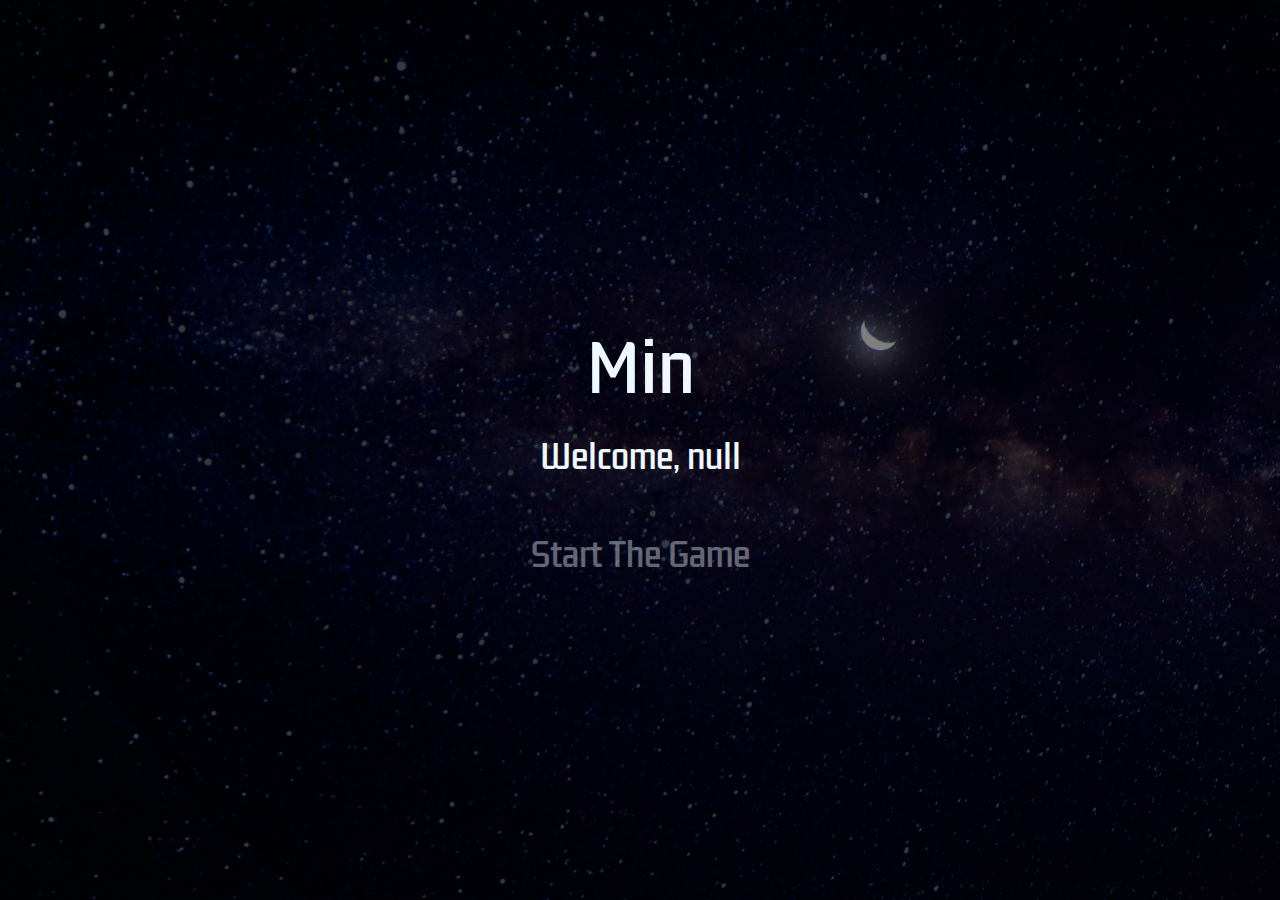
<file: index.html>
<!DOCTYPE html>
<html lang="en">
  <head>
    <meta charset="UTF-8" />
    <meta http-equiv="X-UA-Compatible" content="IE=edge" />
    <meta name="viewport" content="width=device-width, initial-scale=1.0" />
    <title>Document</title>
    <link rel="stylesheet" href="./assets/css/index.css" />
  </head>
  <body>
    <div id="title">Minesweeper Game</div>
    <div id="greet"></div>
    <div class="link">
      <a href="/load.html">Start The Game</a>
      <script src="./assets/js/type.js"></script>

      <script src="./assets/js/init.js"></script>
    </div>
  </body>
</html>
</file>
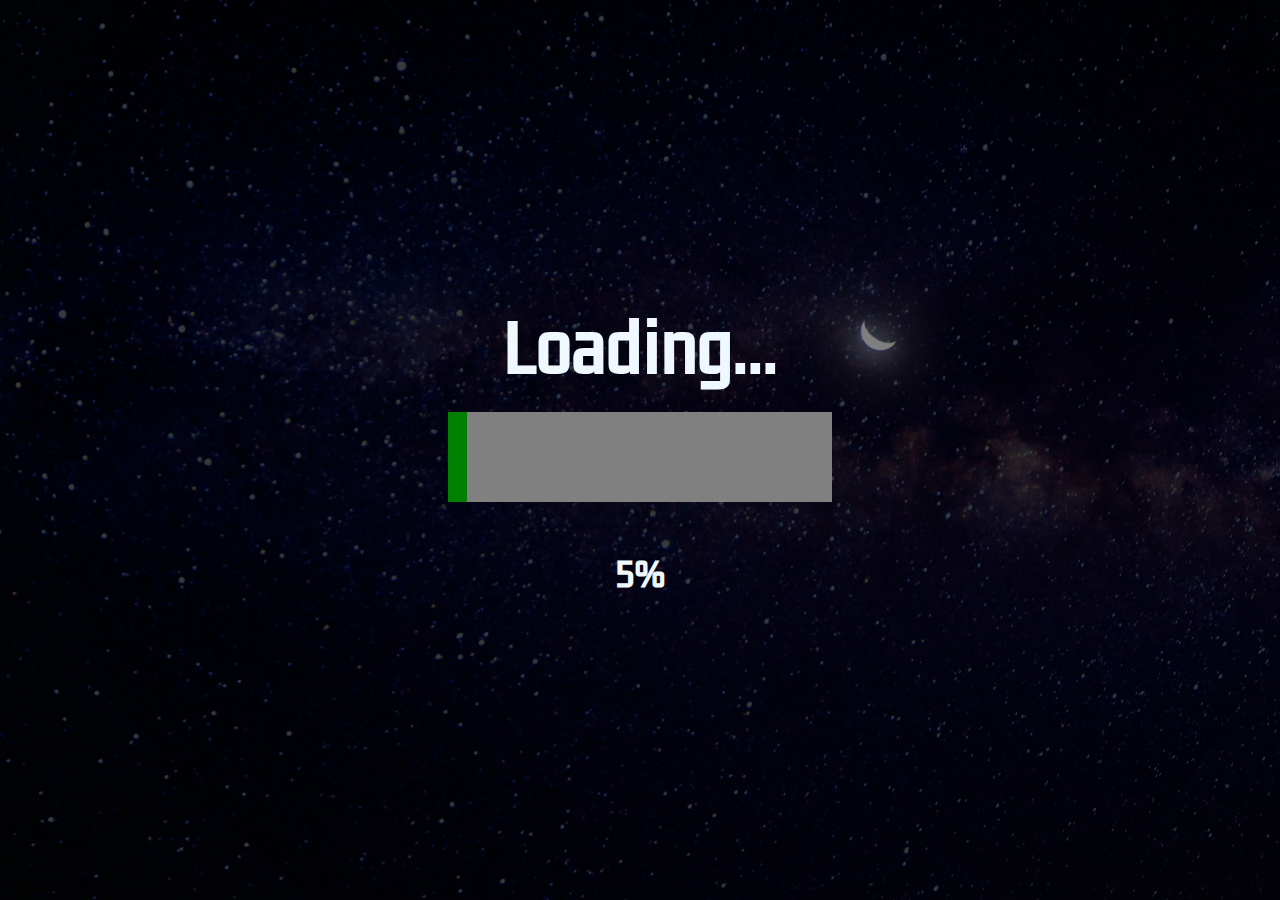
<file: load.html>
<!DOCTYPE html>
<html lang="en">
  <head>
    <meta charset="UTF-8" />
    <meta http-equiv="X-UA-Compatible" content="IE=edge" />
    <meta name="viewport" content="width=device-width, initial-scale=1.0" />
    <title>Loading</title>
    <style>
      #prog {
        width: 30%;
        height: 10vh;
        background-color: white;
      }
    </style>
    <link rel="stylesheet" href="./assets/css/index.css" />
  </head>
  <body>
    <h1 id="title">Loading...</h1>
    <progress value="0" max="100" id="prog"></progress>
    <h3 id="per"></h3>
    <script>
      var prog = document.querySelector("#prog");
      var val = prog.value;
      var per = document.querySelector("#per");
      var id = setInterval(frame, 100);
      function frame() {
        if (val >= 100) {
          clearInterval(id);
          window.location.replace("./main.html");
        }
        prog.value = val;
        val++;
        per.innerText = val - 1 + "%";
        console.log(val);
      }
    </script>
  </body>
</html>
</file>
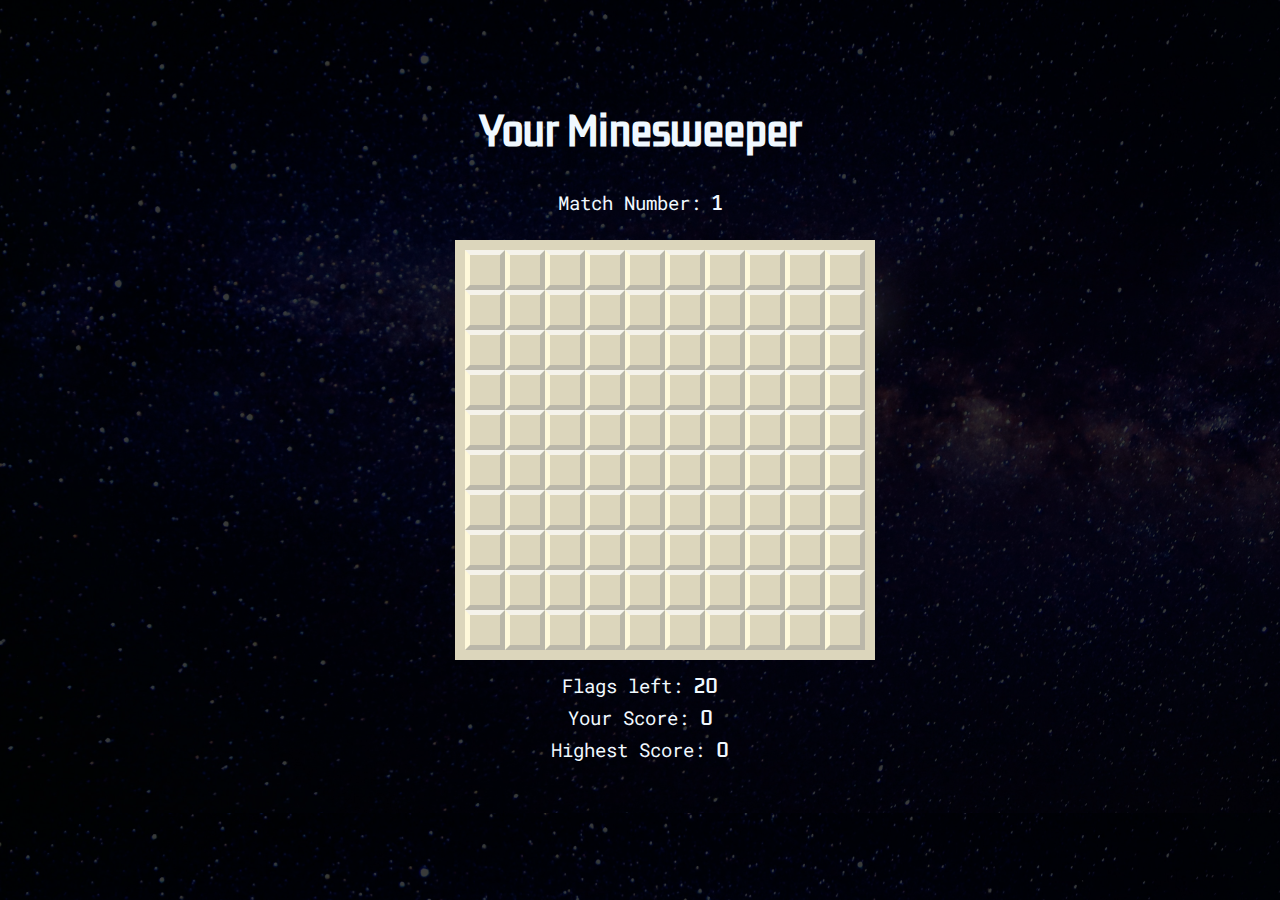
<file: main.html>
<!DOCTYPE html>
<html lang="en" dir="ltr">
<head>
  <meta charset="UTF-8">
  <title>Minesweeper</title>
  <link rel="stylesheet" href="./assets/css/style.css"></link>
  <script src="./assets/js/app.js" charset="utf-8"></script>
  <link href="https://fonts.googleapis.com/css2?family=Roboto+Mono:wght@700&display=swap" rel="stylesheet">
</head>
<body>

  <div class="container">

    <h1 class="title">Your Minesweeper</h1>
    <div>Match Number: <span id='mt'></span></div>

    <div class="grid"></div>
    <div>Flags left: <span id='flags-left'></span></div>
    <div>Your Score: <span id='score'>0</span></div>
    <div>Highest Score: <span id='high'>0</span></div>

    <div id="result"></div>
    <div class="btnn">
    <a href="./main.html"><button style="display: none;" id="btn">Play Again</button></a>
  
    <a href="./index.html"><button style="display: none;" id="btn2">Go To Home</button></a>
  </div>
  </div>

</body>
</html>
</file>
<file: assets/css/index.css>
@import url('https://fonts.googleapis.com/css2?family=Kdam+Thmor+Pro&display=swap');


*{
    margin: 0;
    padding: 0;
  font-family: 'Kdam Thmor Pro', sans-serif;

}

body{
    display: flex;
    height: 100vh;
    flex-direction: column;
    align-items: center;
    justify-content: center;
    background-image:linear-gradient(rgba(0, 0, 0, 0.5), rgba(0, 0, 0, 0.5)),  url('./bg.jpg');
    background-position: center;
    background-repeat: no-repeat;
    background-size: cover;
    gap: 3rem;
}

#title, #per, #greet{
    font-size: 4rem;
    color: aliceblue;

}
#greet{
    font-size: 2rem;
}
#per{
    font-size: 2rem;
}
/* .link{
    padding: 1rem;
} */

.link a{
    text-decoration: none;
    color: aliceblue;
    padding: .4rem;
    font-size: 2rem;
    opacity: .4;
    transition: all 300ms ease-in-out;
}

.link a:hover{
    opacity: 1;
}

#title{
    height: 4rem;
    align-items: flex-end;
}
</file>
<file: assets/css/style.css>
@import url('https://fonts.googleapis.com/css2?family=Kdam+Thmor+Pro&display=swap');

.container {
  width: 500px;
  display: flex;
  flex-direction: column;
  align-items: center;
  justify-content: center;
  gap: .1rem;
}

*{
  color: aliceblue;
  font-family: 'Kdam Thmor Pro', sans-serif;
}

body{
  background-image:linear-gradient(rgba(0, 0, 0, 0.5), rgba(0, 0, 0, 0.5)),  url('./bg.jpg');
  background-position: center;
  background-size: cover;
  display: flex;
  flex-direction: column;
  align-items: center;
  justify-content: center;
  height: 85vh;
  padding-top: 2rem;

}

.grid {
  height: 400px;
  width: 400px;
  display: flex;
  flex-wrap: wrap;
  background-color: #dcd6bc;
  margin-left: 50px;
  margin-top: 20px;
  border: 10px solid #dcd6bc;
  margin-bottom: 10px;
}

div {
  font-size: 1.2rem;
  text-align: center;
  font-family: 'Roboto Mono', monospace;

}
.valid {
  height: 40px;
  width: 40px;
  border: 5px solid;
  border-color: #f5f3eb #bab7a9 #bab7a9 #fff9db;
  box-sizing: border-box;
}

.checked {
  height: 40px;
  width: 40px;
  border: 2px solid;
  background-color: #cecab7;
  border-color: #9c998d;
  box-sizing: border-box;
}

.bomb {
  height: 40px;
  width: 40px;
  border: 5px solid;
  border-color: #f5f3eb #bab7a9 #bab7a9 #fff9db;
  box-sizing: border-box;
}

.one {
  color: #e76346;
}

.two {
  color: #4199d3;
}

.three {
  color: #57da59;
}

.four{
  color: #bb41d3;
}

#result {
  margin-top: 1px;
  color: #e76346;
}

a button{
  padding: .1rem;
  color:black;
  font-size: 1.1rem;
}

.btnn{
  display: flex;
  gap:1rem;
  align-items: center;
  justify-content: center;
}
</file>
